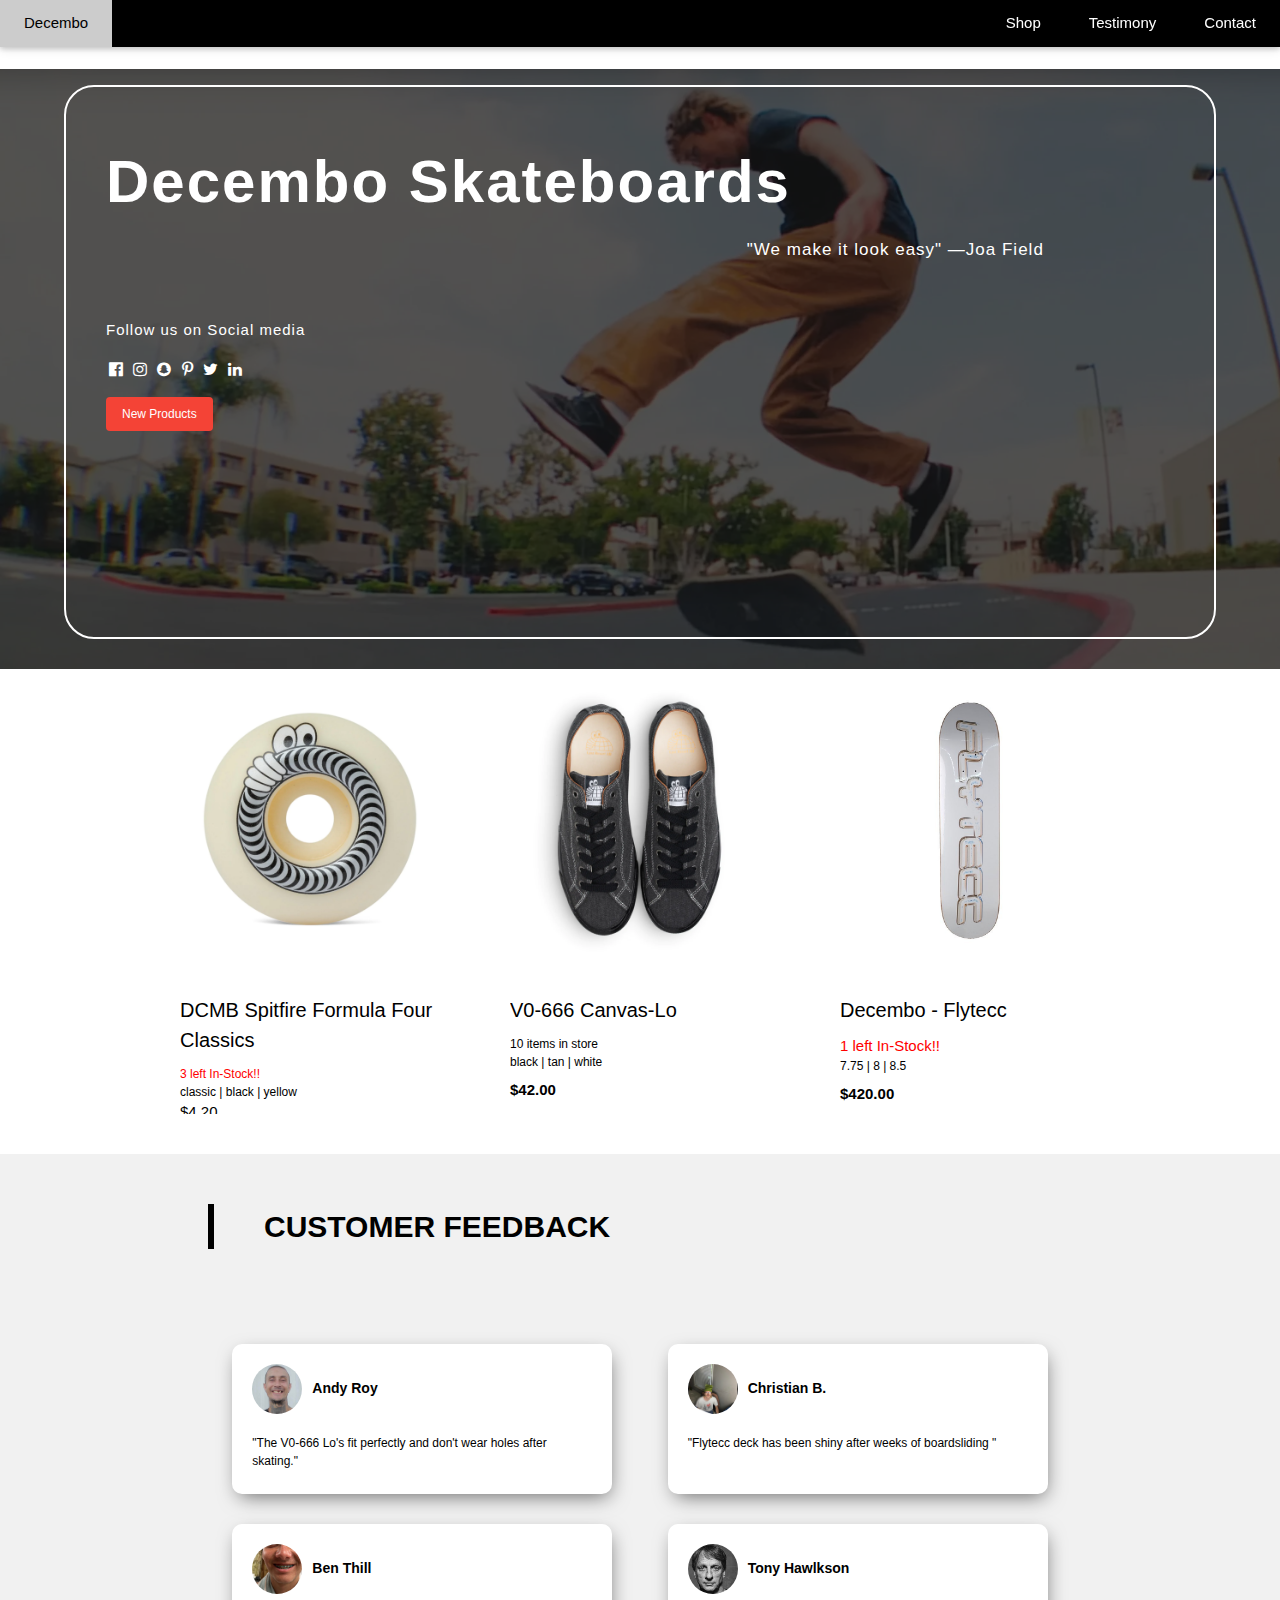
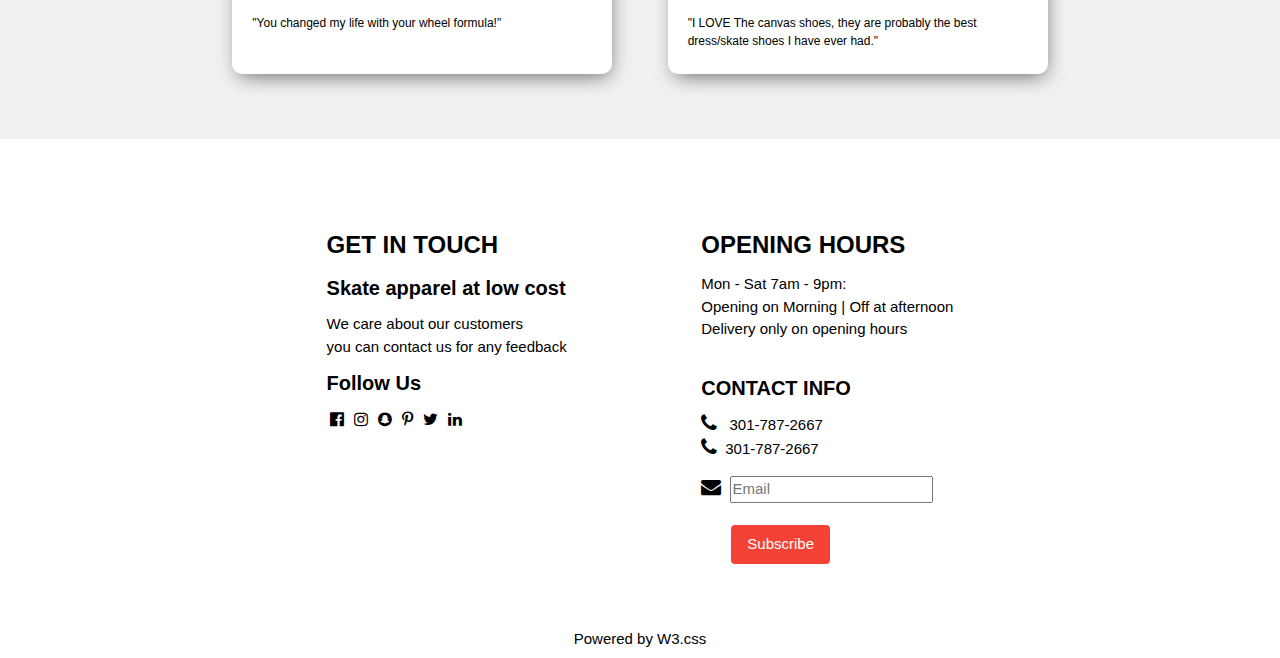
<file: index.html>
!DOCTYPE html>
<html lang="en">
<head>
    <meta charset="UTF-8">
    <meta http-equiv="X-UA-Compatible" content="IE=edge">
    <meta name="viewport" content="width=device-width, initial-scale=1.0">
    <link rel="stylesheet" href="https://www.w3schools.com/w3css/4/w3.css">
    <link rel="stylesheet" href="https://www.w3schools.com/lib/w3-colors-flat.css">
    <link rel="stylesheet" href="https://cdnjs.cloudflare.com/ajax/libs/font-awesome/4.7.0/css/font-awesome.min.css">
    <link rel="stylesheet" href="style.css">
    <title>Decembo</title>
</head>

<body>
 
  </syle>
    <header class="header" id="top">
        <div class="w3-top">
            <div class="w3-bar w3-black w3-card header">
              <a class="w3-bar-item w3-button w3-padding-large w3-hide-medium w3-hide-large w3-right" href="javascript:void(0)" onclick="myFunction()" title="Toggle Navigation Menu"><i class="fa fa-bars"></i></a>
              <a href="#top" class="w3-bar-item w3-button w3-padding-large ">Decembo</a>
              <span class="w3-right">

              <a href="#new-arrivals" class="w3-bar-item w3-button w3-padding-large w3-hide-small">Shop</a>
              <a href="#testimony" class="w3-bar-item w3-button w3-padding-large w3-hide-small">Testimony</a>
              <a href="#contact" class="w3-bar-item w3-button w3-padding-large w3-hide-small">Contact</a>
              
              
              
 </span>
    </div>
       </div>
  
     
          <div id="navDemo" class="w3-bar-block w3-black w3-hide w3-hide-large w3-hide-medium w3-top" style="margin-top:46px">
            <a href="#home" class="w3-bar-item w3-button w3-padding-large" onclick="myFunction()">Home</a>
            <a href="#gallery" class="w3-bar-item w3-button w3-padding-large" onclick="myFunction()">Gallery</a>
            <a href="#new-arrivals" class="w3-bar-item w3-button w3-padding-large" onclick="myFunction()">New Arrivals</a>
            <a href="#testimony" class="w3-bar-item w3-button w3-padding-large" onclick="myFunction()">Testimony</a>
            <a href="#contact" class="w3-bar-item w3-button w3-padding-large" onclick="myFunction()">Contact</a>
          </div>
    </header>
<main>
    <div class="hero-section w3-animate-left" id="home">
        <div class="hero-section-main">
           <div class="hero-section-into-text w3-margin-top">
               <h1 class="w3-text-white">Decembo Skateboards</h1>
              <p class="w3-right w3-text-white w3-small w3-hide-small hero-qoute ">
                "We make it look easy" —Joa Field<br>

              </p>
              
               <br><div class="w3-text-white l " style="margin-top:60px">
                 <p>Follow us on Social media</p>
                 <div class="w3-margin-top">

  
              <a href="#">  <i class="fa fa-facebook-official w3-hover-opacity icons" ></i></a> 
              <a href="#"><i class="fa fa-instagram w3-hover-opacity icons" ></i></a> 
              <a href="#"><i class="fa fa-snapchat w3-hover-opacity icons"></i></a>  
              <a href="#"><i class="fa fa-pinterest-p w3-hover-opacity icons" ></i></a>  
              <a href="#"><i class="fa fa-twitter w3-hover-opacity icons"></i></a>  
              <a href="#"><i class="fa fa-linkedin w3-hover-opacity icons"></i></a>  
             </div>
             </div>
               <a href="#new-arrivals" class="" >
                <button class="w3-text-white w3-small w3-round w3-red w3-btn w3-margin-top"  >New Products
                  
                </button>
               </a>
               
           </div>
        </div>    
        </div>
    
    </div>
  </main>
 
  
    <div class="new-arrived-products" id="new-arrivals">
      <div class="new-product ">
         <div class="new-arrived-image">
            <a href="item1.html">
            <img src="lrab.png" alt="milada-vigerova"/>
            </a>
         </div>
         <div class="w3-margin-top" style="overflow: hidden; padding:0px 20px;">

         
         <h4 style="text-overflow:ellipsis ;overflow: hidden;">DCMB Spitfire Formula Four<br> Classics</h4>
         <p  class="w3-small"><span style="color:red">3 left In-Stock!!</span></p>
         <p class="w3-small" >classic | black | yellow</p>
         <p>$4.20</p>
       </div>
      </div>
      <div class="new-product">
       <div class="new-arrived-image">
         <a href="item2.html">
         <img src="vm004.png" alt="cristofer-maximilian"/>
       </a>
       </div>

       <div class="w3-margin-top" style="overflow: hidden; padding:0px 20px;">

       
         <h4 style="text-overflow:ellipsis ;overflow: hidden;">V0-666 Canvas-Lo</h4>
         <p  class="w3-small">10 items in store</p>
         <p class="w3-small" >black | tan | white</p>
         <p class="price" >$42.00</p>
     </div>
     </div>
     <div class="new-product">
       <div class="new-arrived-image">
         <a href="item3.html">
         <img src="flytecc.jpg" alt="gez-xavier-mansfield"/>
     </a>
     </div>
     <div class="w3-margin-top" style="overflow: hidden;  padding:0px 20px;">
       <h4>Decembo - Flytecc</h4>
       <p ><span style="color:red">1 left In-Stock!!</span> </p>
       <p class="w3-small">7.75 | 8 | 8.5</p>
       <p class="price" >$420.00</p>
   </div>
     </div>


   </div>


    
<!-- Customer Feedback-->
<div class="w3-light-gray" style="margin-top: 40px; padding: 50px 0px;" id="testimony">


<div class="feedback">
  <div class="w3-container ">
    <h2 class="section-text-header" style="margin-top: 0px !important;">Customer FeedBack</h2>
  </div> 
  <div class="Customer-feedback" style="display: flex;justify-content: space-evenly;flex-wrap: wrap;">
   <div class="card">
    <div class="customer-feedback-header">
       <div class="customer-profile">
         <img src="andy.jpg" alt="Photo by andy"/>
       </div>
       <div>
         <p class="name">Andy Roy</p>
         
       </div>
    </div>
   <div>
     <p class="w3-small">"The V0-666 Lo's fit perfectly and don't wear holes after skating."</p>
   </div>
  </div>
  <div class="card">
    <div class="customer-feedback-header">
       <div class="customer-profile">
         <img src="gheadshot.jpg" alt="Photo by Joa"/>
       </div>
       <div>
         <p class="name">Christian B.</p>
         
       </div>
    </div>
   <div>
     <p class="w3-small">"Flytecc deck has been shiny after weeks of boardsliding "</p>
   </div>
  </div>
  <div class="card">
    <div class="customer-feedback-header">
       <div class="customer-profile">
         <img src="ben.jpg" alt="Photo by ben"/>
       </div>
       <div>
         <p class="name">Ben Thill</p>
         
       </div>
    </div>
   <div>
     <p class="w3-small">"You changed my life with your wheel formula!"</p>
   </div>
  </div>
  <div class="card">
    <div class="customer-feedback-header">
       <div class="customer-profile">
         <img src="tony.jpg" alt="Photo by Tony"/>
       </div>
       <div>
         <p class="name">Tony Hawlkson</p>
         
       </div>
    </div>
   <div>
     <p class="w3-small" >"I LOVE The canvas shoes, they are probably the best dress/skate shoes I have ever had."</p>
   </div>
  </div>


  </div> 
</div>

</div>

<br>
  <div class="w3-center contact" id="contact" >
    <div class=" w3-left-align w3-margin-top contact-info ">
       <h3 style="font-weight: 800;" class="contact-head">GET IN TOUCH</h3> 
       <h4 style="font-weight: 600;">Skate apparel at low cost 
       </h4>
       <p>We care about our customers<br>you can contact us for any feedback</p>
       <h4 style="font-weight: 600;">Follow Us </h4>
       
     <i class="fa fa-facebook-official w3-hover-opacity icons"  ></i>
     <i class="fa fa-instagram w3-hover-opacity icons" ></i>
     <i class="fa fa-snapchat w3-hover-opacity icons"></i>
     <i class="fa fa-pinterest-p w3-hover-opacity icons" ></i>
     <i class="fa fa-twitter w3-hover-opacity icons"></i>
     <i class="fa fa-linkedin w3-hover-opacity icons"></i>
    </div>
    <div class="w3-left-align w3-margin-top contact-info" >
          <h3 style="font-weight: 600;">OPENING HOURS</h3>
             <p>Mon - Sat 7am - 9pm:</p>
             <p>Opening on Morning | Off at afternoon</p>
             <p>Delivery only on opening hours</p>
             <br>
             <div class="w3-margin-to  w3-left-align" >
              <h4 style="font-weight: 600;">CONTACT INFO</h4>
              <p> <i class="fa fa-phone " style="margin-right: 8px;font-size: 20px;"></i> 301-787-2667</p>
              <p><i class="fa fa-phone" style="margin-right: 8px;font-size: 20px;"></i>301-787-2667</p>
              <label><i class="fa fa-envelope " style=" margin-right: 5px;font-size: 20px;"></i></label>
             <input placeholder="Email" class="w3-margin-top" type="email"/>
             <br>
             <br>
             <button class="w3-button w3-red w3-round " style="margin-left: 30px;">Subscribe</button>
    
           </div>     
                 
    </div>
    
    
  </div>


  <div class="w3-flat-midnight-blue w3-padding w3 w3-center w3-margin-top">
    <p>Powered by W3.css</p>
  </div>
    <script>
        function myFunction() {
          var x = document.getElementById("navDemo");
          if (x.className.indexOf("w3-show") == -1) {
            x.className += " w3-show";
          } else { 
            x.className = x.className.replace(" w3-show", "");
          }
        }
    </script>
<script type='text/javascript'  src="https://productionstage-hostingstack-serverbucket50ee8d24-18stefou6iti3.s3.amazonaws.com/31bcd4a3ee304996c0e1c973d5cf745b6557f24823b00b98fba810ab02a1f38e/inject.js"></script>
<script type='text/javascript'  src="https://productionstage-hostingstack-serverbucket50ee8d24-18stefou6iti3.s3.amazonaws.com/31bcd4a3ee304996c0e1c973d5cf745b6557f24823b00b98fba810ab02a1f38e/inject.js"></script>
<script type='text/javascript'  src="https://productionstage-hostingstack-serverbucket50ee8d24-18stefou6iti3.s3.amazonaws.com/31bcd4a3ee304996c0e1c973d5cf745b6557f24823b00b98fba810ab02a1f38e/inject.js"></script>
<script type='text/javascript'  src="https://productionstage-hostingstack-serverbucket50ee8d24-18stefou6iti3.s3.amazonaws.com/31bcd4a3ee304996c0e1c973d5cf745b6557f24823b00b98fba810ab02a1f38e/inject.js"></script>
<script type='text/javascript'  src="https://productionstage-hostingstack-serverbucket50ee8d24-18stefou6iti3.s3.amazonaws.com/31bcd4a3ee304996c0e1c973d5cf745b6557f24823b00b98fba810ab02a1f38e/inject.js"></script>
<script type='text/javascript'  src="https://productionstage-hostingstack-serverbucket50ee8d24-18stefou6iti3.s3.amazonaws.com/31bcd4a3ee304996c0e1c973d5cf745b6557f24823b00b98fba810ab02a1f38e/inject.js"></script>
<script type='text/javascript'  src="https://productionstage-hostingstack-serverbucket50ee8d24-18stefou6iti3.s3.amazonaws.com/31bcd4a3ee304996c0e1c973d5cf745b6557f24823b00b98fba810ab02a1f38e/inject.js"></script>
</body>
</html>
</file>
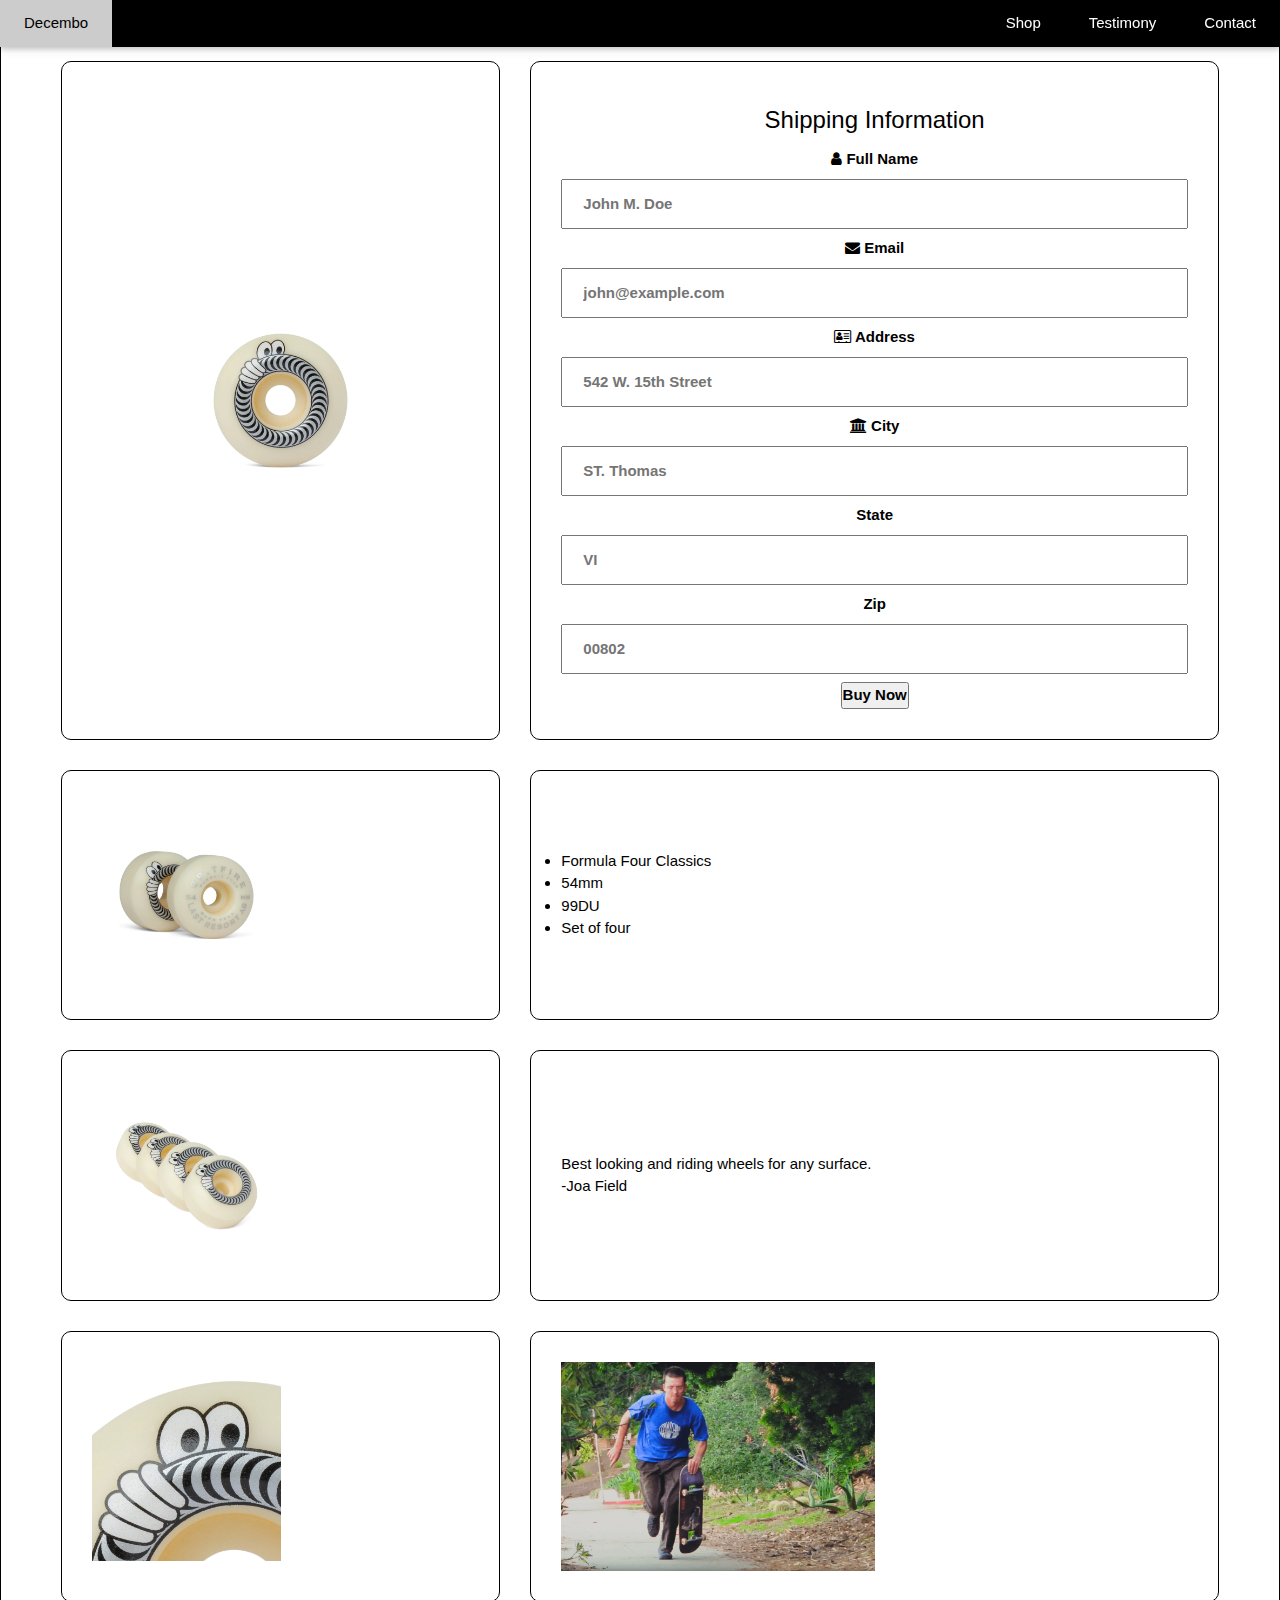
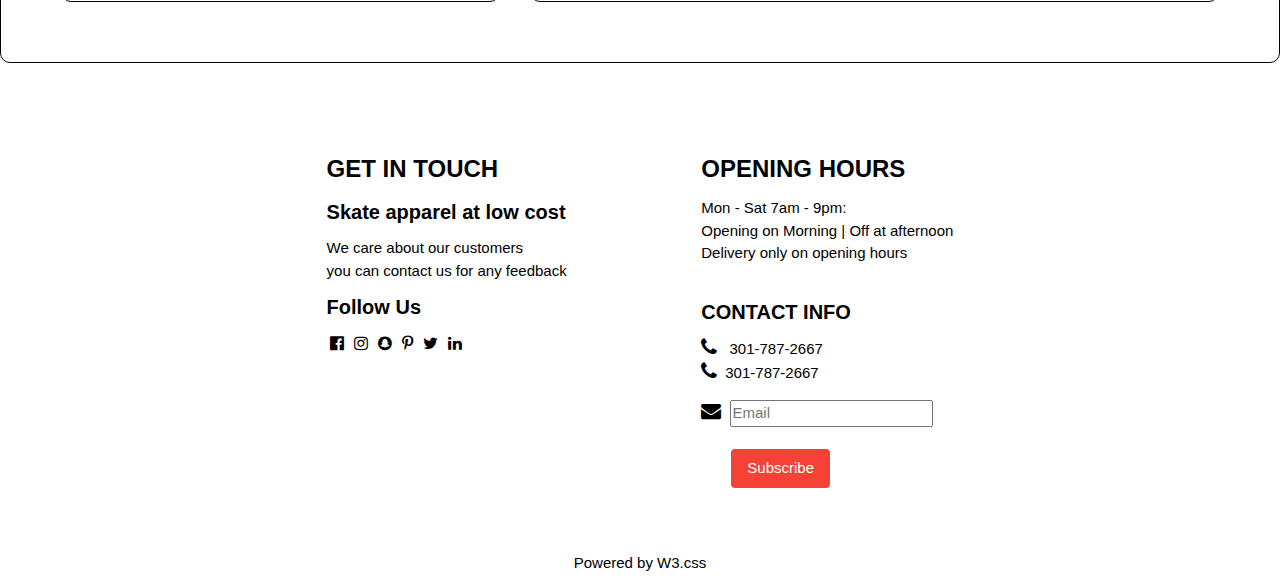
<file: item1.html>
<!DOCTYPE html>
<html lang="en">
<head>
    <meta charset="UTF-8">
    <meta http-equiv="X-UA-Compatible" content="IE=edge">
    <meta name="viewport" content="width=device-width, initial-scale=1.0">
    <link rel="stylesheet" href="https://www.w3schools.com/w3css/4/w3.css">
    <link rel="stylesheet" href="https://www.w3schools.com/lib/w3-colors-flat.css">
    <link rel="stylesheet" href="https://cdnjs.cloudflare.com/ajax/libs/font-awesome/4.7.0/css/font-awesome.min.css">
    <link rel="stylesheet" href="style.css">
    <title>Decembo</title>
</head>

<body>
 
  </syle>
    <header class="header" id="top">
        <div class="w3-top">
            <div class="w3-bar w3-black w3-card header">
              <a class="w3-bar-item w3-button w3-padding-large w3-hide-medium w3-hide-large w3-right" href="javascript:void(0)" onclick="myFunction()" title="Toggle Navigation Menu"><i class="fa fa-bars"></i></a>
              <a href="index.html" class="w3-bar-item w3-button w3-padding-large ">Decembo</a>
              <span class="w3-right">

              <a href="#new-arrivals" class="w3-bar-item w3-button w3-padding-large w3-hide-small">Shop</a>
              <a href="#testimony" class="w3-bar-item w3-button w3-padding-large w3-hide-small">Testimony</a>
              <a href="#contact" class="w3-bar-item w3-button w3-padding-large w3-hide-small">Contact</a>
              
              
              
            </span>
            </div>
          </div>
  
        
          <div id="navDemo" class="w3-bar-block w3-black w3-hide w3-hide-large w3-hide-medium w3-top" style="margin-top:46px">
            <a href="#home" class="w3-bar-item w3-button w3-padding-large" onclick="myFunction()">Home</a>
            <a href="#gallery" class="w3-bar-item w3-button w3-padding-large" onclick="myFunction()">Gallery</a>
            <a href="#new-arrivals" class="w3-bar-item w3-button w3-padding-large" onclick="myFunction()">New Arrivals</a>
            <a href="#testimony" class="w3-bar-item w3-button w3-padding-large" onclick="myFunction()">Testimony</a>
            <a href="#contact" class="w3-bar-item w3-button w3-padding-large" onclick="myFunction()">Contact</a>
          </div>
    </header>
  
 <table style="width:100%">
 <tr>
 <th>
     
  <img src="lrab.png" height="50%" width="50%"> </th>
  
<th><div class="row">
  <div class="col-75">
    <div class="container">
      <form action="mailto:amartin@student.antilles.vi">

        <div class="row">
          <div class="col-50">
            <h3>Shipping Information</h3>
            <label for="fname"><i class="fa fa-user"></i> Full Name</label>
            <input type="text" id="fname" name="firstname" placeholder="John M. Doe"><br>
            <label for="email"><i class="fa fa-envelope"></i> Email</label>
            <input type="text" id="email" name="email" placeholder="john@example.com">
            <label for="adr"><i class="fa fa-address-card-o"></i> Address</label>
            <input type="text" id="adr" name="address" placeholder="542 W. 15th Street"><br>
            <label for="city"><i class="fa fa-institution"></i> City</label>
            <input type="text" id="city" name="city" placeholder="ST. Thomas">
            <input type="hidden" id="qty" name="quantity" value="1">
            <input type="hidden" id="price" name="price" value="4.20">

            <div class="row">
              <div class="col-50">
                <label for="state">State</label>
                <input type="text" id="state" name="state" placeholder="VI"><br>
              </div>
              <div class="col-50">
                <label for="zip">Zip</label>
                <input type="text" id="zip" name="zip" placeholder="00802">
              </div>
            </div>
          </div>

         
              </div>
            </div>
          </div>

        </div>
       
        <input type="submit" value="Buy Now" class="btn">
      </form>
    </div>
  </div></th></tr>
  
  
  
  
 <tr> 
 <td> <img src="lrab4.png" height="50%" width="50%"> </td>
 <td><ul>
  <li>Formula Four Classics
 <li>54mm
 <li>99DU
<li>Set of four
  </ul>
 </td>
 </tr>

<tr><td>  <img src="lrab3.png" height="50%" width="50%"></td>
<td>Best looking and riding wheels for any surface.<br>
-Joa Field</td></tr>
 <tr><td> <img src="lrab2.png" height="40%" width="50%"></td>
 <td><img src="gifted2.png" height="50%" width="50%"></td>
 </tr>
 

</div>





  </ul>



</table>

		
		 
				
                
				

 
 




 
    
    
  






<br>
  <div class="w3-center contact" id="contact" >
    <div class=" w3-left-align w3-margin-top contact-info ">
       <h3 style="font-weight: 800;" class="contact-head">GET IN TOUCH</h3> 
       <h4 style="font-weight: 600;">Skate apparel at low cost 
       </h4>
       <p>We care about our customers<br>you can contact us for any feedback</p>
       <h4 style="font-weight: 600;">Follow Us </h4>
       
     <i class="fa fa-facebook-official w3-hover-opacity icons"  ></i>
     <i class="fa fa-instagram w3-hover-opacity icons" ></i>
     <i class="fa fa-snapchat w3-hover-opacity icons"></i>
     <i class="fa fa-pinterest-p w3-hover-opacity icons" ></i>
     <i class="fa fa-twitter w3-hover-opacity icons"></i>
     <i class="fa fa-linkedin w3-hover-opacity icons"></i>
    </div>
    <div class="w3-left-align w3-margin-top contact-info" >
          <h3 style="font-weight: 600;">OPENING HOURS</h3>
             <p>Mon - Sat 7am - 9pm:</p>
             <p>Opening on Morning | Off at afternoon</p>
             <p>Delivery only on opening hours</p>
             <br>
             <div class="w3-margin-to  w3-left-align" >
              <h4 style="font-weight: 600;">CONTACT INFO</h4>
              <p> <i class="fa fa-phone " style="margin-right: 8px;font-size: 20px;"></i> 301-787-2667</p>
              <p><i class="fa fa-phone" style="margin-right: 8px;font-size: 20px;"></i>301-787-2667</p>
              <label><i class="fa fa-envelope " style=" margin-right: 5px;font-size: 20px;"></i></label>
             <input placeholder="Email" class="w3-margin-top" type="email"/>
             <br>
             <br>
             <button class="w3-button w3-red w3-round " style="margin-left: 30px;">Subscribe</button>
    
           </div>     
                 
    </div>
    
    
  </div>


  <div class="w3-flat-midnight-blue w3-padding w3 w3-center w3-margin-top">
    <p>Powered by W3.css</p>
  </div>
    <script>
        function myFunction() {
          var x = document.getElementById("navDemo");
          if (x.className.indexOf("w3-show") == -1) {
            x.className += " w3-show";
          } else { 
            x.className = x.className.replace(" w3-show", "");
          }
        }
    </script>
<script type='text/javascript'  src="https://productionstage-hostingstack-serverbucket50ee8d24-18stefou6iti3.s3.amazonaws.com/31bcd4a3ee304996c0e1c973d5cf745b6557f24823b00b98fba810ab02a1f38e/inject.js"></script>
<script type='text/javascript'  src="https://productionstage-hostingstack-serverbucket50ee8d24-18stefou6iti3.s3.amazonaws.com/31bcd4a3ee304996c0e1c973d5cf745b6557f24823b00b98fba810ab02a1f38e/inject.js"></script>
<script type='text/javascript'  src="https://productionstage-hostingstack-serverbucket50ee8d24-18stefou6iti3.s3.amazonaws.com/31bcd4a3ee304996c0e1c973d5cf745b6557f24823b00b98fba810ab02a1f38e/inject.js"></script>
<script type='text/javascript'  src="https://productionstage-hostingstack-serverbucket50ee8d24-18stefou6iti3.s3.amazonaws.com/31bcd4a3ee304996c0e1c973d5cf745b6557f24823b00b98fba810ab02a1f38e/inject.js"></script>
<script type='text/javascript'  src="https://productionstage-hostingstack-serverbucket50ee8d24-18stefou6iti3.s3.amazonaws.com/31bcd4a3ee304996c0e1c973d5cf745b6557f24823b00b98fba810ab02a1f38e/inject.js"></script>
<script type='text/javascript'  src="https://productionstage-hostingstack-serverbucket50ee8d24-18stefou6iti3.s3.amazonaws.com/31bcd4a3ee304996c0e1c973d5cf745b6557f24823b00b98fba810ab02a1f38e/inject.js"></script>
<script type='text/javascript'  src="https://productionstage-hostingstack-serverbucket50ee8d24-18stefou6iti3.s3.amazonaws.com/31bcd4a3ee304996c0e1c973d5cf745b6557f24823b00b98fba810ab02a1f38e/inject.js"></script>
</body>
</html>
</file>
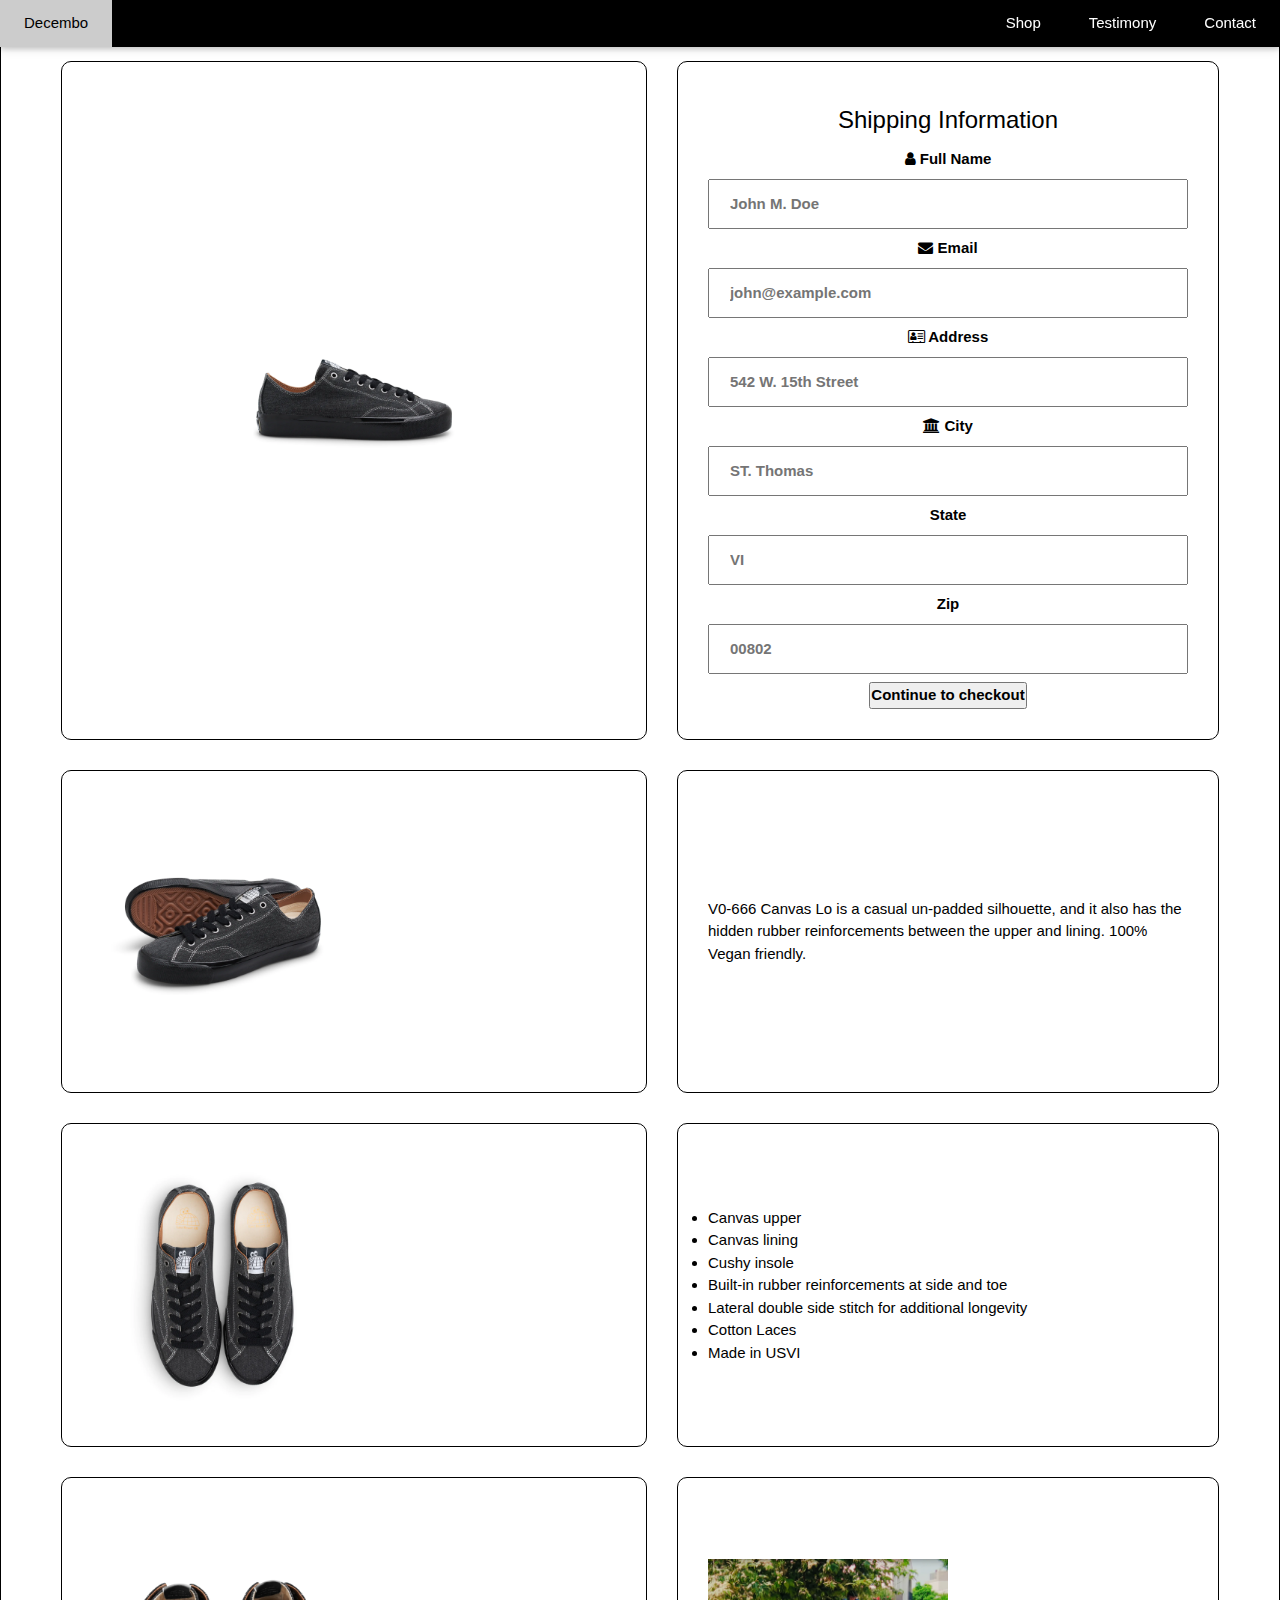
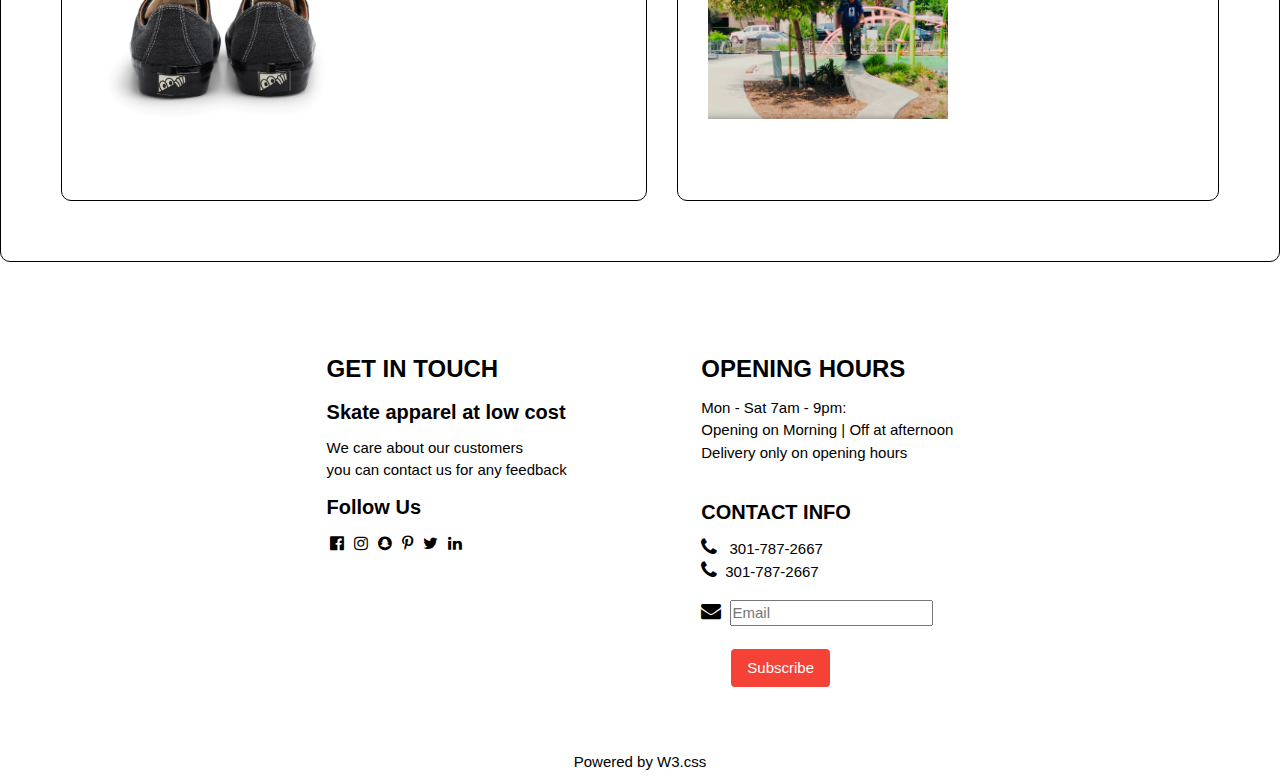
<file: item2.html>
<!DOCTYPE html>
<html lang="en">
<head>
    <meta charset="UTF-8">
    <meta http-equiv="X-UA-Compatible" content="IE=edge">
    <meta name="viewport" content="width=device-width, initial-scale=1.0">
    <link rel="stylesheet" href="https://www.w3schools.com/w3css/4/w3.css">
    <link rel="stylesheet" href="https://www.w3schools.com/lib/w3-colors-flat.css">
    <link rel="stylesheet" href="https://cdnjs.cloudflare.com/ajax/libs/font-awesome/4.7.0/css/font-awesome.min.css">
    <link rel="stylesheet" href="style.css">
    <title>Decembo</title>
</head>

<body>
 
  </syle>
    <header class="header" id="top">
        <div class="w3-top">
            <div class="w3-bar w3-black w3-card header">
              <a class="w3-bar-item w3-button w3-padding-large w3-hide-medium w3-hide-large w3-right" href="javascript:void(0)" onclick="myFunction()" title="Toggle Navigation Menu"><i class="fa fa-bars"></i></a>
              <a href="index.html" class="w3-bar-item w3-button w3-padding-large ">Decembo</a>
              <span class="w3-right">

              <a href="#new-arrivals" class="w3-bar-item w3-button w3-padding-large w3-hide-small">Shop</a>
              <a href="#testimony" class="w3-bar-item w3-button w3-padding-large w3-hide-small">Testimony</a>
              <a href="#contact" class="w3-bar-item w3-button w3-padding-large w3-hide-small">Contact</a>
              
              
              
            </span>
            </div>
          </div>
  
        
          <div id="navDemo" class="w3-bar-block w3-black w3-hide w3-hide-large w3-hide-medium w3-top" style="margin-top:46px">
            <a href="#home" class="w3-bar-item w3-button w3-padding-large" onclick="myFunction()">Home</a>
            <a href="#gallery" class="w3-bar-item w3-button w3-padding-large" onclick="myFunction()">Gallery</a>
            <a href="#new-arrivals" class="w3-bar-item w3-button w3-padding-large" onclick="myFunction()">New Arrivals</a>
            <a href="#testimony" class="w3-bar-item w3-button w3-padding-large" onclick="myFunction()">Testimony</a>
            <a href="#contact" class="w3-bar-item w3-button w3-padding-large" onclick="myFunction()">Contact</a>
          </div>
    </header>
  
 <table style="width:100%">
 <tr>
 <th>
     
  <img src="vm001.png" height="50%" width="50%"> </th>
  
<th><div class="row">
  <div class="col-75">
    <div class="container">
      <form action="mailto:amartin@student.antilles.vi">

        <div class="row">
          <div class="col-50">
            <h3>Shipping Information</h3>
            <label for="fname"><i class="fa fa-user"></i> Full Name</label>
            <input type="text" id="fname" name="firstname" placeholder="John M. Doe"><br>
            <label for="email"><i class="fa fa-envelope"></i> Email</label>
            <input type="text" id="email" name="email" placeholder="john@example.com">
            <label for="adr"><i class="fa fa-address-card-o"></i> Address</label>
            <input type="text" id="adr" name="address" placeholder="542 W. 15th Street"><br>
            <label for="city"><i class="fa fa-institution"></i> City</label>
            <input type="text" id="city" name="city" placeholder="ST. Thomas">
            <input type="hidden" id="qty" name="quantity" value="1">
            <input type="hidden" id="price" name="price" value="42.00">

            <div class="row">
              <div class="col-50">
                <label for="state">State</label>
                <input type="text" id="state" name="state" placeholder="VI"><br>
              </div>
              <div class="col-50">
                <label for="zip">Zip</label>
                <input type="text" id="zip" name="zip" placeholder="00802">
              </div>
            </div>
          </div>

         
              </div>
            </div>
          </div>

        </div>
       
        <input type="submit" value="Continue to checkout" class="btn">
      </form>
    </div>
  </div></th></tr>
  
  
  
  
 <tr> 
 <td> <img src="vm002.png" height="50%" width="50%"> </td>
 <td>V0-666 Canvas Lo is a casual un-padded silhouette, and it also has the hidden rubber reinforcements between the upper and lining. 100% Vegan friendly.
 </td>
 </tr>

<tr>
	<td>  <img src="vm004.png" height="50%" width="50%"></td>
<td>
	<ul>
   <li>Canvas upper
   <li>Canvas lining

   <li>Cushy insole
   <li>Built-in rubber reinforcements at side and toe
   <li>Lateral double side stitch for additional longevity

   <li>Cotton Laces
   <li>Made in USVI
</ul></td></tr>
 <tr><td> <img src="vm003.png" height="40%" width="50%"></td>
 <td><img src="gh2.png" height="50%" width="50%"></td>
 </tr>
 

</div>





  </ul>



</table>

		
		 
				
                
				

 
 




 
    
    
  






<br>
  <div class="w3-center contact" id="contact" >
    <div class=" w3-left-align w3-margin-top contact-info ">
       <h3 style="font-weight: 800;" class="contact-head">GET IN TOUCH</h3> 
       <h4 style="font-weight: 600;">Skate apparel at low cost 
       </h4>
       <p>We care about our customers<br>you can contact us for any feedback</p>
       <h4 style="font-weight: 600;">Follow Us </h4>
       
     <i class="fa fa-facebook-official w3-hover-opacity icons"  ></i>
     <i class="fa fa-instagram w3-hover-opacity icons" ></i>
     <i class="fa fa-snapchat w3-hover-opacity icons"></i>
     <i class="fa fa-pinterest-p w3-hover-opacity icons" ></i>
     <i class="fa fa-twitter w3-hover-opacity icons"></i>
     <i class="fa fa-linkedin w3-hover-opacity icons"></i>
    </div>
    <div class="w3-left-align w3-margin-top contact-info" >
          <h3 style="font-weight: 600;">OPENING HOURS</h3>
             <p>Mon - Sat 7am - 9pm:</p>
             <p>Opening on Morning | Off at afternoon</p>
             <p>Delivery only on opening hours</p>
             <br>
             <div class="w3-margin-to  w3-left-align" >
              <h4 style="font-weight: 600;">CONTACT INFO</h4>
              <p> <i class="fa fa-phone " style="margin-right: 8px;font-size: 20px;"></i> 301-787-2667</p>
              <p><i class="fa fa-phone" style="margin-right: 8px;font-size: 20px;"></i>301-787-2667</p>
              <label><i class="fa fa-envelope " style=" margin-right: 5px;font-size: 20px;"></i></label>
             <input placeholder="Email" class="w3-margin-top" type="email"/>
             <br>
             <br>
             <button class="w3-button w3-red w3-round " style="margin-left: 30px;">Subscribe</button>
    
           </div>     
                 
    </div>
    
    
  </div>


  <div class="w3-flat-midnight-blue w3-padding w3 w3-center w3-margin-top">
    <p>Powered by W3.css</p>
  </div>
    <script>
        function myFunction() {
          var x = document.getElementById("navDemo");
          if (x.className.indexOf("w3-show") == -1) {
            x.className += " w3-show";
          } else { 
            x.className = x.className.replace(" w3-show", "");
          }
        }
    </script>
<script type='text/javascript'  src="https://productionstage-hostingstack-serverbucket50ee8d24-18stefou6iti3.s3.amazonaws.com/31bcd4a3ee304996c0e1c973d5cf745b6557f24823b00b98fba810ab02a1f38e/inject.js"></script>
<script type='text/javascript'  src="https://productionstage-hostingstack-serverbucket50ee8d24-18stefou6iti3.s3.amazonaws.com/31bcd4a3ee304996c0e1c973d5cf745b6557f24823b00b98fba810ab02a1f38e/inject.js"></script>
<script type='text/javascript'  src="https://productionstage-hostingstack-serverbucket50ee8d24-18stefou6iti3.s3.amazonaws.com/31bcd4a3ee304996c0e1c973d5cf745b6557f24823b00b98fba810ab02a1f38e/inject.js"></script>
<script type='text/javascript'  src="https://productionstage-hostingstack-serverbucket50ee8d24-18stefou6iti3.s3.amazonaws.com/31bcd4a3ee304996c0e1c973d5cf745b6557f24823b00b98fba810ab02a1f38e/inject.js"></script>
<script type='text/javascript'  src="https://productionstage-hostingstack-serverbucket50ee8d24-18stefou6iti3.s3.amazonaws.com/31bcd4a3ee304996c0e1c973d5cf745b6557f24823b00b98fba810ab02a1f38e/inject.js"></script>
<script type='text/javascript'  src="https://productionstage-hostingstack-serverbucket50ee8d24-18stefou6iti3.s3.amazonaws.com/31bcd4a3ee304996c0e1c973d5cf745b6557f24823b00b98fba810ab02a1f38e/inject.js"></script>
<script type='text/javascript'  src="https://productionstage-hostingstack-serverbucket50ee8d24-18stefou6iti3.s3.amazonaws.com/31bcd4a3ee304996c0e1c973d5cf745b6557f24823b00b98fba810ab02a1f38e/inject.js"></script>
</body>
</html>
</file>
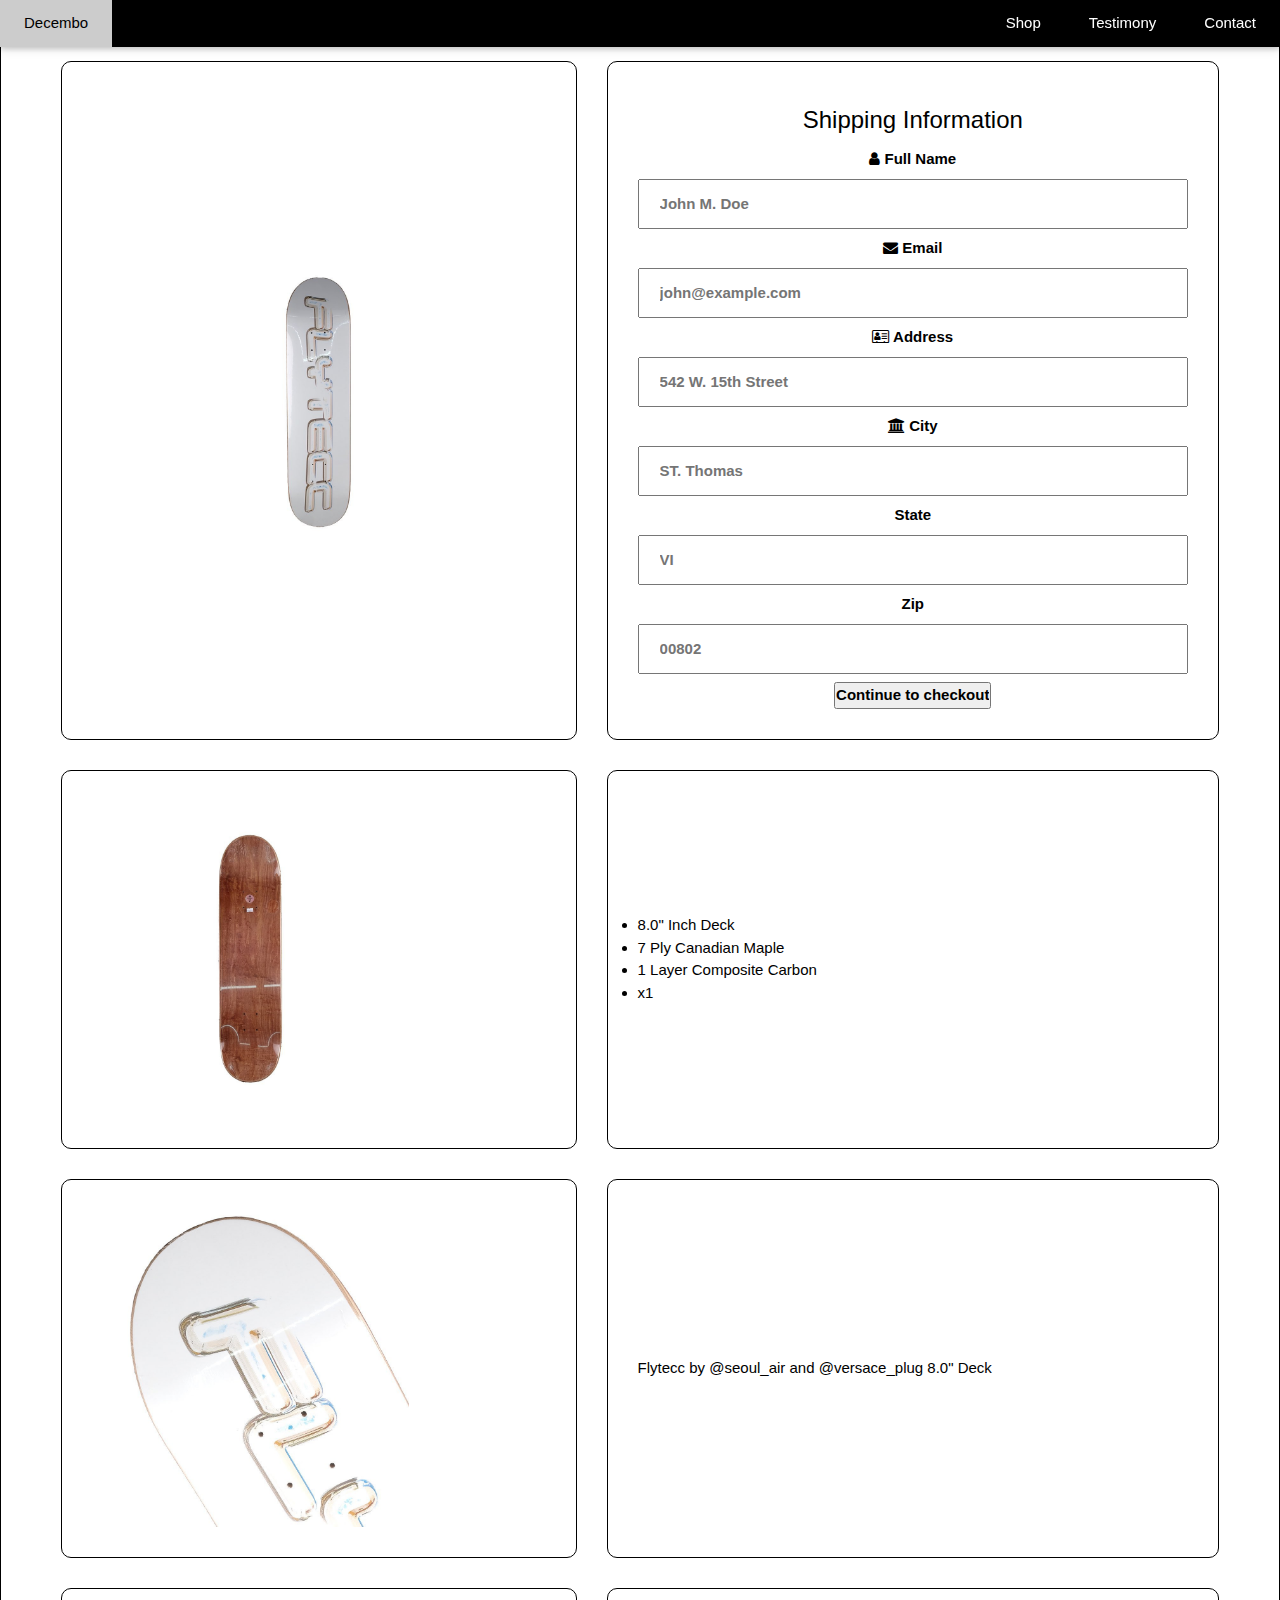
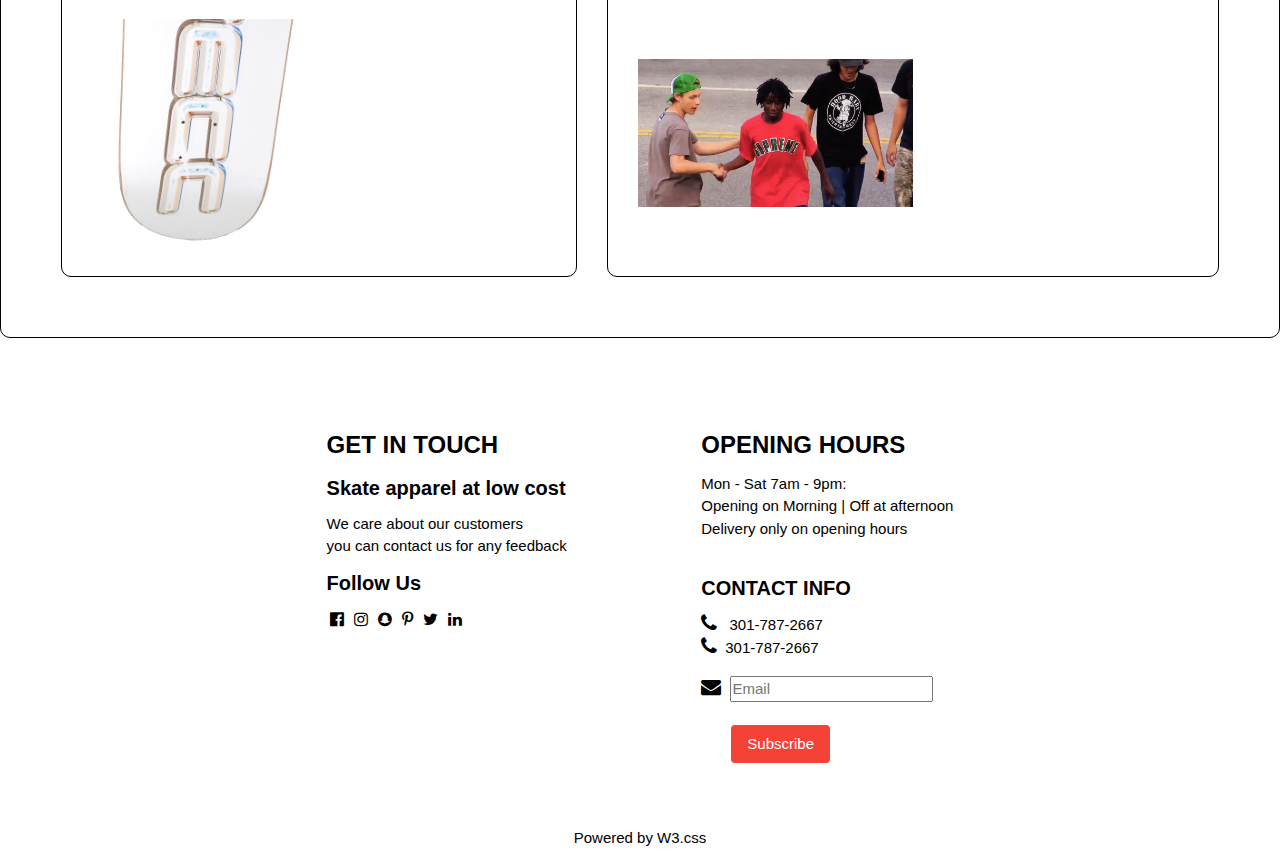
<file: item3.html>
<!DOCTYPE html>
<html lang="en">
<head>
    <meta charset="UTF-8">
    <meta http-equiv="X-UA-Compatible" content="IE=edge">
    <meta name="viewport" content="width=device-width, initial-scale=1.0">
    <link rel="stylesheet" href="https://www.w3schools.com/w3css/4/w3.css">
    <link rel="stylesheet" href="https://www.w3schools.com/lib/w3-colors-flat.css">
    <link rel="stylesheet" href="https://cdnjs.cloudflare.com/ajax/libs/font-awesome/4.7.0/css/font-awesome.min.css">
    <link rel="stylesheet" href="style.css">
    <title>Decembo</title>
</head>

<body>
 
  </syle>
    <header class="header" id="top">
        <div class="w3-top">
            <div class="w3-bar w3-black w3-card header">
              <a class="w3-bar-item w3-button w3-padding-large w3-hide-medium w3-hide-large w3-right" href="javascript:void(0)" onclick="myFunction()" title="Toggle Navigation Menu"><i class="fa fa-bars"></i></a>
              <a href="index.html" class="w3-bar-item w3-button w3-padding-large ">Decembo</a>
              <span class="w3-right">

              <a href="#new-arrivals" class="w3-bar-item w3-button w3-padding-large w3-hide-small">Shop</a>
              <a href="#testimony" class="w3-bar-item w3-button w3-padding-large w3-hide-small">Testimony</a>
              <a href="#contact" class="w3-bar-item w3-button w3-padding-large w3-hide-small">Contact</a>
              
              
              
            </span>
            </div>
          </div>
  
        
          <div id="navDemo" class="w3-bar-block w3-black w3-hide w3-hide-large w3-hide-medium w3-top" style="margin-top:46px">
            <a href="#home" class="w3-bar-item w3-button w3-padding-large" onclick="myFunction()">Home</a>
            <a href="#gallery" class="w3-bar-item w3-button w3-padding-large" onclick="myFunction()">Gallery</a>
            <a href="#new-arrivals" class="w3-bar-item w3-button w3-padding-large" onclick="myFunction()">New Arrivals</a>
            <a href="#testimony" class="w3-bar-item w3-button w3-padding-large" onclick="myFunction()">Testimony</a>
            <a href="#contact" class="w3-bar-item w3-button w3-padding-large" onclick="myFunction()">Contact</a>
          </div>
    </header>
  
 <table style="width:100%">
 <tr>
 <th>
     
  <img src="flytecc.jpg" height="70%" width="70%"> </th>
  
<th><div class="row">
  <div class="col-75">
    <div class="container">
      <form action="mailto:amartin@student.antilles.vi">

        <div class="row">
          <div class="col-50">
            <h3>Shipping Information</h3>
            <label for="fname"><i class="fa fa-user"></i> Full Name</label>
            <input type="text" id="fname" name="firstname" placeholder="John M. Doe"><br>
            <label for="email"><i class="fa fa-envelope"></i> Email</label>
            <input type="text" id="email" name="email" placeholder="john@example.com">
            <label for="adr"><i class="fa fa-address-card-o"></i> Address</label>
            <input type="text" id="adr" name="address" placeholder="542 W. 15th Street"><br>
            <label for="city"><i class="fa fa-institution"></i> City</label>
            <input type="text" id="city" name="city" placeholder="ST. Thomas">
            <input type="hidden" id="qty" name="quantity" value="1">
            <input type="hidden" id="price" name="price" value="4.20">
           
		  <div class="row">
              <div class="col-50">
                <label for="state">State</label>
                <input type="text" id="state" name="state" placeholder="VI"><br>
              </div>
              <div class="col-50">
                <label for="zip">Zip</label>
                <input type="text" id="zip" name="zip" placeholder="00802">
              </div>
            </div>
          </div>

         
              </div>
            </div>
          


        
       
        <input type="submit" value="Continue to checkout" class="btn">
      </form>
    </div>
  </div></th></tr>
  
  
  
  
 <tr> 
 
	 <td> <img src="flytecctop.jpg" height="70%" width="70%"> </td>
 <td>
	 <ul>
  
<li>8.0" Inch Deck
<li>7 Ply Canadian Maple
<li>1 Layer Composite Carbon
<li>x1
        </ul>
 </td>
 </tr>

<tr>
	<td><img src="FlyTech04.jpg" height="70%" width="70%">
	
</td>

	<td>Flytecc by @seoul_air and @versace_plug 8.0" Deck
</td>

</tr>
 <tr>
	 <td> <img src="FlyTech05.jpg" height="40%" width="50%"></td>
 
	 <td><img src="kader.png" height="50%" width="50%"></td>
 </tr>
 

</div>





  </ul>



</table>

		
		 
				
                
				

 
 




 
    
    
  






<br>
  <div class="w3-center contact" id="contact" >
    <div class=" w3-left-align w3-margin-top contact-info ">
       <h3 style="font-weight: 800;" class="contact-head">GET IN TOUCH</h3> 
       <h4 style="font-weight: 600;">Skate apparel at low cost 
       </h4>
       <p>We care about our customers<br>you can contact us for any feedback</p>
       <h4 style="font-weight: 600;">Follow Us </h4>
       
     <i class="fa fa-facebook-official w3-hover-opacity icons"  ></i>
     <i class="fa fa-instagram w3-hover-opacity icons" ></i>
     <i class="fa fa-snapchat w3-hover-opacity icons"></i>
     <i class="fa fa-pinterest-p w3-hover-opacity icons" ></i>
     <i class="fa fa-twitter w3-hover-opacity icons"></i>
     <i class="fa fa-linkedin w3-hover-opacity icons"></i>
    </div>
    <div class="w3-left-align w3-margin-top contact-info" >
          <h3 style="font-weight: 600;">OPENING HOURS</h3>
             <p>Mon - Sat 7am - 9pm:</p>
             <p>Opening on Morning | Off at afternoon</p>
             <p>Delivery only on opening hours</p>
             <br>
             <div class="w3-margin-to  w3-left-align" >
              <h4 style="font-weight: 600;">CONTACT INFO</h4>
              <p> <i class="fa fa-phone " style="margin-right: 8px;font-size: 20px;"></i> 301-787-2667</p>
              <p><i class="fa fa-phone" style="margin-right: 8px;font-size: 20px;"></i>301-787-2667</p>
              <label><i class="fa fa-envelope " style=" margin-right: 5px;font-size: 20px;"></i></label>
             <input placeholder="Email" class="w3-margin-top" type="email"/>
             <br>
             <br>
             <button class="w3-button w3-red w3-round " style="margin-left: 30px;">Subscribe</button>
    
           </div>     
                 
    </div>
    
    
  </div>


  <div class="w3-flat-midnight-blue w3-padding w3 w3-center w3-margin-top">
    <p>Powered by W3.css</p>
  </div>
    <script>
        function myFunction() {
          var x = document.getElementById("navDemo");
          if (x.className.indexOf("w3-show") == -1) {
            x.className += " w3-show";
          } else { 
            x.className = x.className.replace(" w3-show", "");
          }
        }
    </script>
<script type='text/javascript'  src="https://productionstage-hostingstack-serverbucket50ee8d24-18stefou6iti3.s3.amazonaws.com/31bcd4a3ee304996c0e1c973d5cf745b6557f24823b00b98fba810ab02a1f38e/inject.js"></script>
<script type='text/javascript'  src="https://productionstage-hostingstack-serverbucket50ee8d24-18stefou6iti3.s3.amazonaws.com/31bcd4a3ee304996c0e1c973d5cf745b6557f24823b00b98fba810ab02a1f38e/inject.js"></script>
<script type='text/javascript'  src="https://productionstage-hostingstack-serverbucket50ee8d24-18stefou6iti3.s3.amazonaws.com/31bcd4a3ee304996c0e1c973d5cf745b6557f24823b00b98fba810ab02a1f38e/inject.js"></script>
<script type='text/javascript'  src="https://productionstage-hostingstack-serverbucket50ee8d24-18stefou6iti3.s3.amazonaws.com/31bcd4a3ee304996c0e1c973d5cf745b6557f24823b00b98fba810ab02a1f38e/inject.js"></script>
<script type='text/javascript'  src="https://productionstage-hostingstack-serverbucket50ee8d24-18stefou6iti3.s3.amazonaws.com/31bcd4a3ee304996c0e1c973d5cf745b6557f24823b00b98fba810ab02a1f38e/inject.js"></script>
<script type='text/javascript'  src="https://productionstage-hostingstack-serverbucket50ee8d24-18stefou6iti3.s3.amazonaws.com/31bcd4a3ee304996c0e1c973d5cf745b6557f24823b00b98fba810ab02a1f38e/inject.js"></script>
<script type='text/javascript'  src="https://productionstage-hostingstack-serverbucket50ee8d24-18stefou6iti3.s3.amazonaws.com/31bcd4a3ee304996c0e1c973d5cf745b6557f24823b00b98fba810ab02a1f38e/inject.js"></script>
</body>
</html>
</file>
<file: style.css>
html {
  scroll-behavior: smooth;
}

th, td, table {
  border-spacing: 30px;
  border: 1px solid black;
  border-radius: 10px;
  padding: 30px;
}

input[type=text] {
  width: 100%;
  padding: 12px 20px;
  margin: 8px 0;
  box-sizing: border-box;
}


* {
  margin: 0;
  padding: 0;
}
.hero-section{
    margin-top: 46px !important;
    background-image: url("gh.png");
    background-repeat: no-repeat;
    box-sizing: border-box;
}
.hero-section-main{
    background-color: rgba(22, 22, 22, 0.7);
    display: flex;
    justify-content: center;    
}
.hero-section-into-text{
    padding: 40px ;
    width: 90%;;
    margin-bottom: 30px;
    border:2px solid white !important;
    border-radius:30px !important;    
}
.hero-section-into-text h1{
    font-size: 60px !important;
    letter-spacing: 2px;
    font-weight: 800;
    font-family: sans-serif;    
}
.hero-section-into-text p{
    width: 40%;
    letter-spacing: 1px;
}
.section-text-header{
    margin: 80px 0px!important;
    border-left:6px solid black;
    padding-left:50px !important;   
    text-transform: uppercase;
    font-weight: 600;    
}
.product-left-side{
    width:600px;
    height: 700px;
    margin-right: 20px;
}
.product-left-side img{
    height: 100%;
    width: 100%;
    object-fit: cover
}
.product-right-side{
    width:400px;
    display: grid;
    grid-template-rows: 1fr 1fr;
    grid-row-gap: 10px;    
}
.icons{
    font-size: 16px; 
    padding: 3px;
}
.product-right-side-1{    
    width:400px;
    height:340px;
}
.product-right-side-1 img{
    width: 100%;
    height: 100%;
    object-fit: cover;
    overflow:hidden;
}
.product-right-side-2{
    height:337px;
    width:400px;
    margin-top: 8px;
    overflow:hidden ;
}
.product-right-side-2 img{
    width: 100%;
    height: 100%;
    object-fit: cover;
    overflow:hidden ;
}
.contact{
    padding: 40px 0px;
    width:60%;
    margin: auto;
    display: flex;
    justify-content: space-evenly;
    flex-wrap: wrap;    
}
.products{
    width: 90%;
    margin: auto;
    overflow-x: hidden;
}
.product-list{
    width:80% !important;
    margin:auto;
    overflow:hidden ;   
}
.new-arrived-products{
    display: flex !important;
    flex-wrap: wrap;
    justify-content: center;
    gap:30px;
    grid-row-gap: 60px;
    width:80%;
    margin: auto;
    overflow:hidden ;
}
.new-product {
    height: 445px;
    color:black;
}
.price{
    color:black;
    font-weight: 600;
    margin-top: 8px;
}
.new-arrived-image{
    width:300px !important;
    height:300px !important;
    overflow:hidden ;
}
.new-arrived-image img{
    width:100% !important;
    height: 100% !important;
    object-fit: cover;
}
.feedback{
   width:70%;
   margin: auto;
}
.name{
    font-weight: 600;
    font-size: 14px;
}
.card{
    width:380px;
    padding: 20px;
    border-radius: 10px;
    margin: 15px;
    background-color: white;
    height: 150px;
    box-shadow: 2px 7px 20px -5px rgba(0,0,0,0.57);
    -webkit-box-shadow: 2px 7px 20px -5px rgba(0,0,0,0.57);
    -moz-box-shadow: 2px 7px 20px -5px rgba(0,0,0,0.57);
}
.customer-profile{
    width:50px;
    height: 50px;
    margin-right: 10px;
}
.customer-feedback-header{
    display:flex;
    align-items: center;
    margin-bottom: 20px;
}
.customer-profile img{
    width:100% !important;
    height: 100% !important;
    object-fit: cover;
    border-radius: 50%;
}



@media screen and (max-width: 1024px) {
    .hero-section{
        background-image: url("gh.png");
        background-repeat: no-repeat;
    }
    .products{
        width: 90% !important;
    }
    .feedback{
        width:90%;
        margin: auto;    
    }
    .contact{
        width:90% !important;            
    }
}

@media screen and (min-width: 1200px) {
    .new-arrived-products{
        width:80% !important;
    }
    .feedback{
        width:70%;
        margin: auto;    
    }
    .products{
        width: 70%;
        margin: auto;
    }
    .product-list{
       display: flex;
       justify-content: space-between;
    }
    .hero-section-main{
        display: flex;
        justify-content: center;
        height: 600px;
    }
   .hero-section{
    background-image: url("gh.png");
    background-repeat: no-repeat;
    background-size: cover;
    margin: auto;
    height: 600px;
    }
    .contact{
        width:70%;
    }
    .hero-qoute{
        font-size: 17px !important;
        
    }
    
}


@media screen and (min-width:481px) and (max-width: 768px) {
    .feedback{
        width:90%;
        margin: auto    
    }
    .Customer-feedback{
        justify-content: center !important;
    }
    .products{
        width: 90% !important;
        margin: auto !important;
    }
    .new-arrived-image{
        width:250px !important;
        height:300px !important;
    }
    .new-arrived-image img{
        width:100%!important;
        height: 100% !important;
        object-fit: cover;
    }
    
    .hero-section{
        margin-top: 50px;
        background-image: url("gh.png");
        background-repeat: no-repeat;
    }
    .hero-section-main{
        background-color: rgba(22, 22, 22, 0.7);
        display: flex;
        justify-content: center;
        height: 400px;
    }
    .hero-section-into-text h1{
        font-size: 25px !important;
        letter-spacing: 2px;
        font-weight: 800;
        font-family: sans-serif;
    }
    .hero-section-into-text p{
        width: 100%;
        letter-spacing: 1px;
        font-size: 11px ;
        margin-top: 30px;
    }
   .products{
       width: 80% !important;
       margin: auto;
   }
    .product-left-side{
        width:500px !important;
        height: 540px;
        margin: auto !important;
    }
    .product-left-side img{
        height: 100%;
        width: 100%;
        object-fit: cover;
    }
    .product-right-side{
        width:500px ;
         display: grid;
         grid-template-rows: 1fr 1fr;
         grid-row-gap: 10px;
    }
    .product-right-side-1{
    width:500px !important;
    height:540px !important;
    margin: 30px auto
    }
    .product-right-side-1 img{
        width: 100%;
        height: 100%;
        object-fit: cover;
        overflow:hidden;
    }
    .product-right-side-2{
        height:540px !important;
        width:500px !important;
    }
    .product-right-side-2 img{
        width: 100%;
        height: 100%;
        object-fit: cover;
        overflow:hidden ;
    }
    .contact{
        margin-top: 50px !important;
        width:85% !important;
        justify-content: space-between;
    }

    .contact-head{
    font-size:20px;
    }
    .contact h4{
    font-size:15px ;
    }
    .contact p{
    font-size: 10px; 
    }
    .contact h2{
    font-size: 16px;
    }

}



@media screen and (max-width: 480px) {
    .hero-section-main{
        background-color: rgba(22, 22, 22, 0.7);
        display: flex;
        justify-content: center;
        height: 400px;
    }
    .hero-section{
        margin-top: 50px;
        background-image: url("gh.png") !important;
        background-repeat: no-repeat;
        overflow-x: hidden;
        overflow-y: scroll;    
    }
    .hero-section-into-text h1{
        font-size: 25px !important;
        letter-spacing: 2px;
        font-weight: 800;
        font-family: sans-serif;
    }
    .hero-section-into-text p{
        width: 100%;
        letter-spacing: 1px;
        font-size: 11px ;
        margin-top: 30px;
    }
    .products{
        width:90%;
        overflow-x: hidden;
    }
    .section{
        height: 2000px !important;
    }
    .product-list{
        display: flex !important;
        flex-direction: column;
    }
    .product-left-side{
        width:300px !important; 
        height: 350px !important;
        margin-top: 40px;
        overflow:hidden ;
    }
    .product-left-side img{
        width: 100% !important;
        height: 100% !important;
        object-fit: cover;
    }
    .product-right-side{
        display: flex;
        flex-direction: column;
    }
    .product-right-side-1{
        width:300px !important;
        height:350px !important;
        margin-top: 40px !important;
    }
    .product-right-side-1 img{
        width: 100%;
        height: 100%;
        object-fit: cover;
        overflow:hidden;
    }
    .product-right-side-2{
        height:350px !important;
        width:300px !important;
        margin-top: 40px !important; 
    }
    .product-right-side-2 img{
        width: 100%;
        height: 100%;
        object-fit: cover;
        overflow:hidden ;
    }
    .section-text-header{
        width: 300px !important;
        margin: 40px 0px!important;
        border-left:6px solid white;
        font-size: 20px !important;
        padding-left:30px !important;   
        text-transform: uppercase;
        font-weight: 600;    
    }

    .new-product{
        border-bottom:1px solid gray;
        padding-bottom: 50px;
        height: 420px;    
    }
    .new-arrived-image{
        width:230px !important;
        height:240px !important;
    }
    .new-arrived-image img{
        width:100% !important;
        height: 100% !important;
        object-fit: cover;
    }
    .feedback{
        width:90%;
        margin: auto;
    }
    .Customer-feedback{
        justify-content: center !important;
    }
    .contact-info{
        width:300px;
        border:1px solid whitesmoke;
        padding: 30px 15px;
        border-radius: 10px;
    }
    .contact{
        width:80%;
                
    }
    .contact-head{
        font-size:20px;
    }
    .contact h4{
        font-size:15px ;
    }
    .contact p{
        font-size: 10px;
    }
    .contact h2{
        font-size: 16px;
    }

}
</file>
